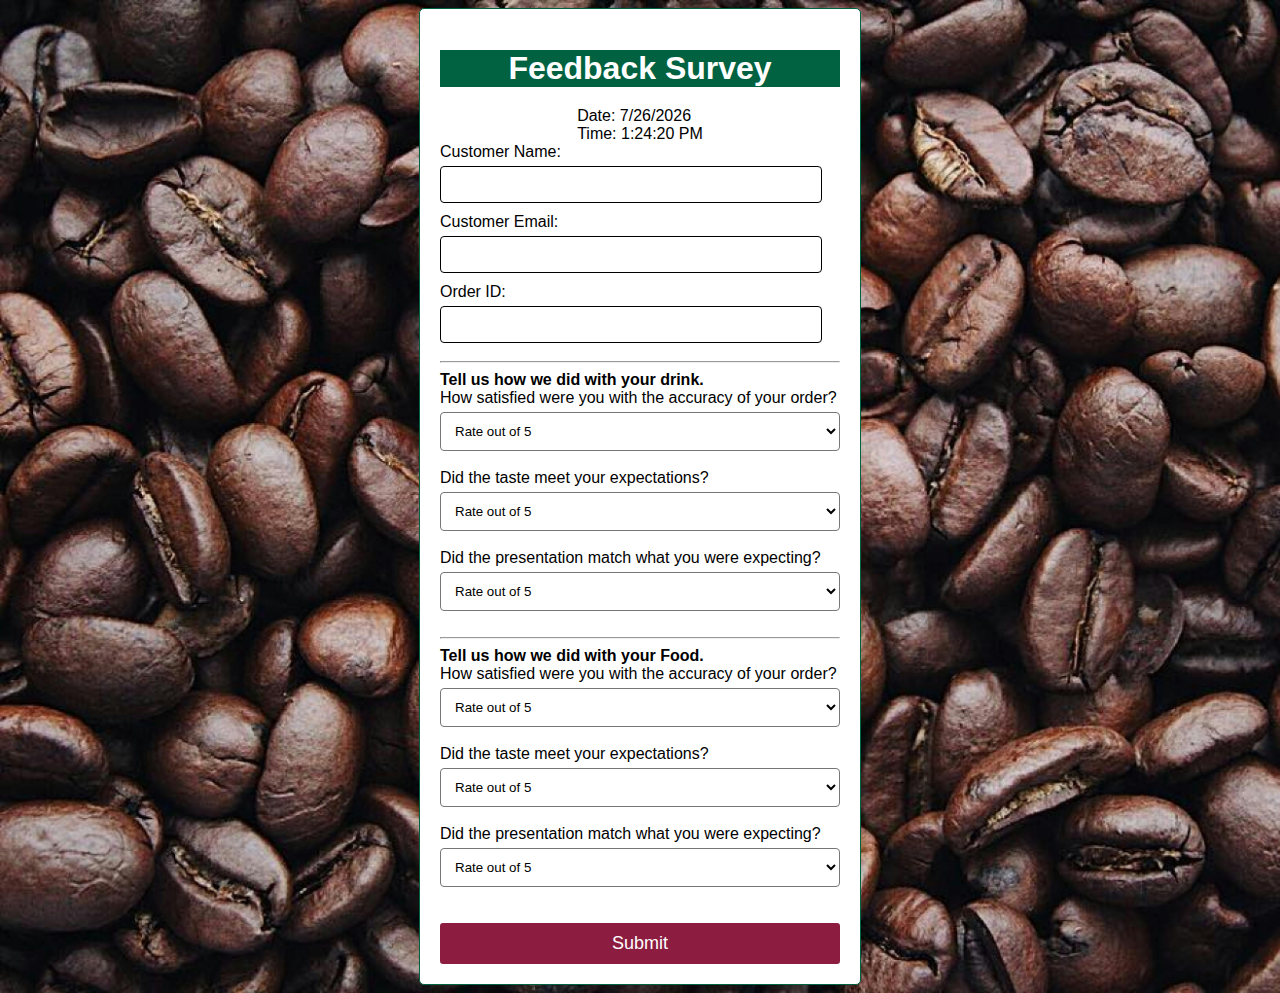
<file: index.html>
<!DOCTYPE html>
<html lang="en">
<head>
    <meta charset="UTF-8">
    <meta name="viewport" content="width=device-width, initial-scale=1.0">
    <link rel="stylesheet" href="index.css">
    <title>Feedback Survey</title>
    <script src="date_time.js" defer></script>
    <script src="fields.js" defer></script>
    <script src="sheets.js"></script>
    <script src="https://ajax.googleapis.com/ajax/libs/jquery/3.7.1/jquery.min.js"></script>
    
</head>

<body>
<!--https://script.google.com/macros/s/AKfycbz8ecqpZXDSbMBqYReZma2nIUN7yKasYz9c_FEgZrqDVcGGspFSL5vadyMQDNm9oELB/exec-->
  <div class="container">
    <h1>Feedback Survey</h1>
    <div id="dateTimeToday">""<br /></div>
    <form 
      action="https://api.sheetmonkey.io/form/mHTGvyAqXciVdE4ANB51A8"
      method="POST"
      name="EasyCritic"
    >
      <div>
      <label for="customerName">Customer Name:</label>
      <input type="text" id="customerName" name="customerName" required>

      <label for="customerEmail">Customer Email:</label>
      <input type="email" id="customerEmail" name="customerEmail" required> 
      
      <label for="orderID">Order ID:</label>
      <input type="text" id="orderID" name="orderID" required>
      </div>

      <!--DRINK-->
      
      <hr>
      <b>Tell us how we did with your drink.</b>
        <label for="accuracyDrink">How satisfied were you with the accuracy of your order?</label>
        <select id="accuracyDrink" name="accuracyDrink">
          <option selected="selected" value="">Rate out of 5</option>
          <option value="1">1</option>
          <option value="2">2</option>
          <option value="3">3</option>
          <option value="4">4</option>
          <option value="5">5</option>
        </select>
        <br><br>

        <label for="tasteDrink">Did the taste meet your expectations?</label>
        <select id="tasteDrink" name="tasteDrink">
          <option selected="selected" value="">Rate out of 5</option>
          <option value="1">1</option>
          <option value="2">2</option>
          <option value="3">3</option>
          <option value="4">4</option>
          <option value="5">5</option>
        </select>
        <br><br>

        <label for="presentationDrink">Did the presentation match what you were expecting?</label>
        <select id="presentationDrink" name="presentationDrink">
          <option selected="selected" value="">Rate out of 5</option>
          <option value="1">1</option>
          <option value="2">2</option>
          <option value="3">3</option>
          <option value="4">4</option>
          <option value="5">5</option>
        </select>
        <br><br>

        <!--FOOD-->
        <hr>
        <b>Tell us how we did with your Food.</b>
        <label for="accuracyFood">How satisfied were you with the accuracy of your order?</label>
        <select id="accuracyFood" name="accuracyFood">
          <option selected="selected" value="">Rate out of 5</option>
          <option value="1">1</option>
          <option value="2">2</option>
          <option value="3">3</option>
          <option value="4">4</option>
          <option value="5">5</option>
        </select>
        <br><br>

        <label for="tasteFood">Did the taste meet your expectations?</label>
        <select id="tasteFood" name="tasteFood">
          <option selected="selected" value="">Rate out of 5</option>
          <option value="1">1</option>
          <option value="2">2</option>
          <option value="3">3</option>
          <option value="4">4</option>
          <option value="5">5</option>
        </select>
        <br><br>

        <label for="presentationFood">Did the presentation match what you were expecting?</label>
        <select id="presentationFood" name="presentationFood">
          <option selected="selected" value="">Rate out of 5</option>
          <option value="1">1</option>
          <option value="2">2</option>
          <option value="3">3</option>
          <option value="4">4</option>
          <option value="5">5</option>
        </select>
        <br><br>

        
        <br>   
    <button type="submit">Submit</button>
    </form>

  </div>
    

</body>
</file>
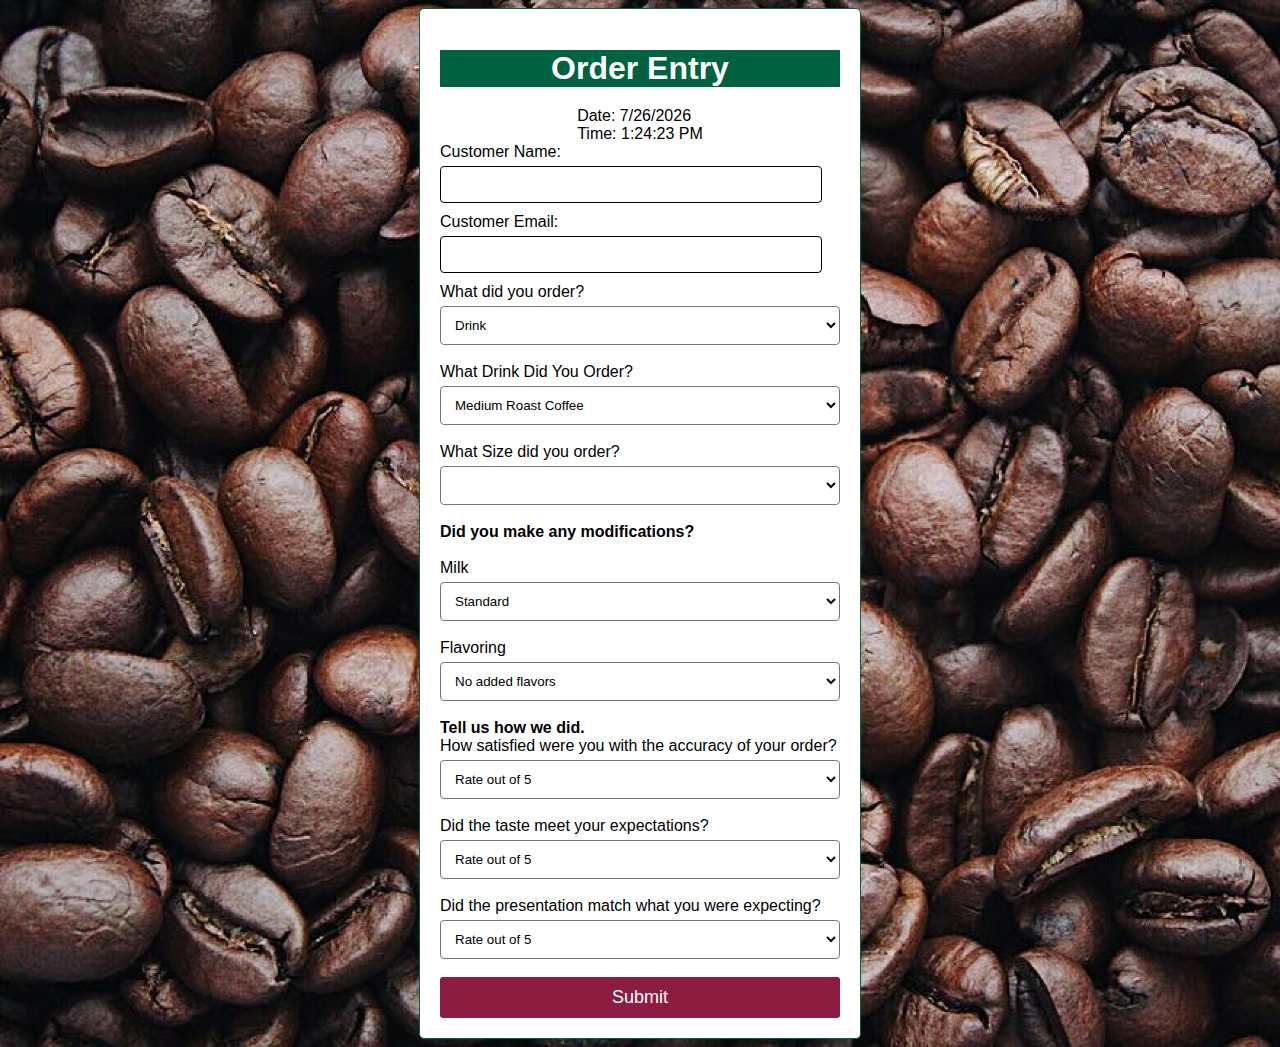
<file: index copy.html>
<!DOCTYPE html>
<html lang="en">
<head>
    <meta charset="UTF-8">
    <meta name="viewport" content="width=device-width, initial-scale=1.0">
    <link rel="stylesheet" href="index.css">
    <title>Order Entry</title>
    <script src="date_time.js" defer></script>
    <script src="fields.js" defer></script>
    <script src="sheets.js"></script>
    <script src="https://ajax.googleapis.com/ajax/libs/jquery/3.7.1/jquery.min.js"></script>
    
</head>

<body>

  <div class="container">
    <h1>Order Entry</h1>
    <div id="dateTimeToday">""<br /></div>
    <form 
      method="POST" 
      action="https://script.google.com/macros/s/AKfycbyptX_9Xswjq8Tfh2cLi9Q7W2ZKyAj4nzOu10IwBgetbO-fKQc1fHjqOSyHv2A_R8iI/exec"
      name="EasyCritic"
    >

    <label for="customerName">Customer Name:</label>
    <input type="text" id="customerName" name="customerName" required>

    <label for="customerEmail">Customer Email:</label>
    <input type="email" id="customerEmail" name="customerEmail" required>  

    <br> 
    <!--Order Data Submission goes here-->
    <label for="category">What did you order?</label>
    <select id="category" name="category">
        <option value="drink">Drink</option>
        <option value="food">Food</option>
    </select>
    <br><br>
    <div id="drinkFields">
        <label for="drinkName">What Drink Did You Order?</label>
        <select id="drinkName" name="drinkName">
          <option value="Medium Roast">Medium Roast Coffee</option>
          <option value="Blonde Roast">Blonde Roast Coffee</option>
          <option value="Dark Roast">Dark Roast Coffee</option>
          <option value="Latte">Latte</option>
          <option value="Flat White">Flat White</option>
          <option value="Brown Sugar Shaken Espresso">Brown Sugar Shaken Espresso</option>
          <option value="Cold Brew">Cold Brew</option>
          <option value="Nitro Cold Brew">Nitro Cold Brew</option>
          <option value="Strawberry Acai">Strawberry Acai Refresher</option>
          <option value="Pink Drink">Pink Drink</option>
        </select>
        <br><br>
        <label for="size">What Size did you order?</label>
        <select id="size" name="size">
          <option value=""></option>
          <option value="Short">Short</option>
          <option value="Tall">Tall</option>
          <option value="Grande">Grande</option>
          <option value="Venti">Venti</option>
          <option value="Trenta">Trenta</option>
        </select>
        <br><br>
        <b>Did you make any modifications?</b>
        <br><br>
        <label for="milk">Milk</label>
        <select id="milk" name="milk">
          <option selected="selected" value="">Standard</option>
          <option value="Half & Half">Cream</option>
          <option value="2%">2% Milk</option>
          <option value="Whole">Whole Milk</option>
          <option value="Oat">Oat Milk</option>
        </select>
        <br><br>
        <label for="flavoring">Flavoring</label>
        <select id="flavoring" name="flavoring">
          <option selected="selected" value="">No added flavors</option>
          <option value="Vanilla">Vanilla</option>
          <option value="Classic">Classic</option>
          <option value="Sugar Packets">Sugar Packets</option>
        </select>
        <br><br>
        
  
    </div>
    <div id="foodFields" style="display:none;">
        <label for="foodName">Food Name:</label>
        <select id="foodName" name="foodName">
          <option value="Plain Bagel">Plain Bagel</option>
          <option value="Everything Bagel">Everything Bagel</option>
          <option value="Chocolate Croissant">Chocalate Croissant</option>
          <option value="Bacon Gouda Sandwich">Bacon Gouda Sandwich</option>
        </select>
        <br><br>
    </div>
    <b>Tell us how we did.</b>
        <label for="accuracy">How satisfied were you with the accuracy of your order?</label>
        <select id="accuracy" name="accuracy">
          <option selected="selected" value="">Rate out of 5</option>
          <option value="1">1</option>
          <option value="2">2</option>
          <option value="3">3</option>
          <option value="4">4</option>
          <option value="5">5</option>
        </select>
        <br><br>

        <label for="taste">Did the taste meet your expectations?</label>
        <select id="taste" name="taste">
          <option selected="selected" value="">Rate out of 5</option>
          <option value="1">1</option>
          <option value="2">2</option>
          <option value="3">3</option>
          <option value="4">4</option>
          <option value="5">5</option>
        </select>
        <br><br>

        <label for="presentation">Did the presentation match what you were expecting?</label>
        <select id="presentation" name="presentation">
          <option selected="selected" value="">Rate out of 5</option>
          <option value="1">1</option>
          <option value="2">2</option>
          <option value="3">3</option>
          <option value="4">4</option>
          <option value="5">5</option>
        </select>
        <br><br>
  
    <button type="submit">Submit</button>
    </form>

  </div>
    

</body>
</file>
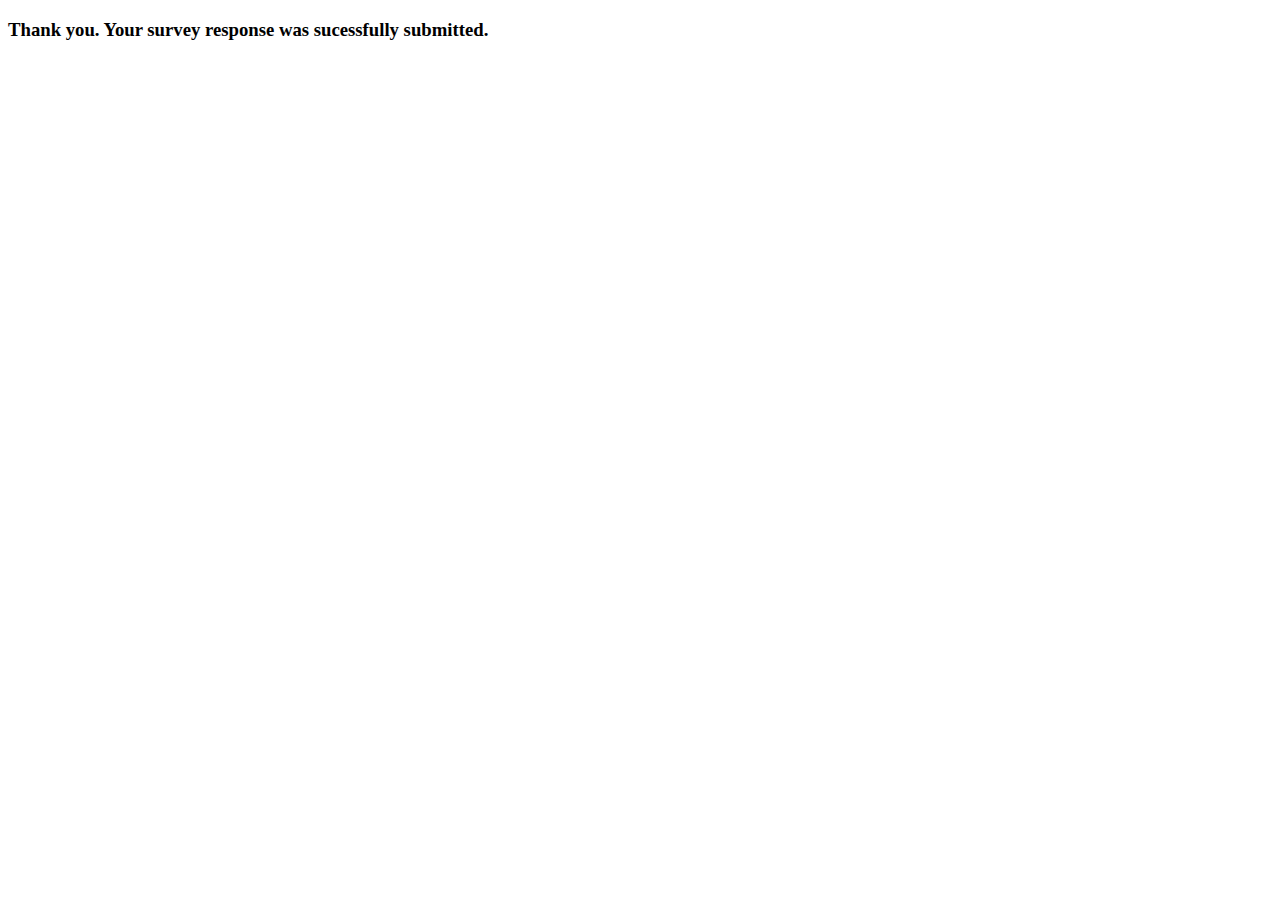
<file: submission.html>
<!DOCTYPE html>
<html lang="en">
    <head>
        <title>Sucessful Submission</title>
    </head>
    <body>
        <h3>Thank you. Your survey response was sucessfully submitted.</h3>
    </body>
</html>
</file>
<file: index.css>
body {
    background-color: #006241; /* Background color for the body */
    font-family: Arial, sans-serif; /* Default font family */
    background-image: url("beans.jpg");
    background-size: cover;
}

.container {
    max-width: 400px;
    margin: 0 auto;
    padding: 20px;
    border: 1px solid #006241;
    border-radius: 5px;
    background-color: #ffffff; /* Background color for the container */
}

h1 {
    text-align: center;
    background-color: #006241;
    color: #ffffff; /* Header color matching Arizona State University */
    margin-bottom: 20px; /* Add some bottom margin to the header */
}

label {
    display: block;
    margin-bottom: 5px;
    
}

input {
    width: 90%;
    padding: 10px;
    margin-bottom: 10px;
    border: 1px solid black;
    border-radius: 4px;
}





fieldset {
    border: none; /* Remove the fieldset border */
}

legend {
    font-weight: bold; /* Make the legend text bold */
}

button[type="submit"] {
    width: 100%;
    padding: 10px;
    font-size: 18px;
    background-color: #8c1d40; /* Button background color matching Arizona State University */
    color: #fff;
    border: none;
    border-radius: 3px;
    cursor: pointer;
    transition: background-color 0.3s;
}

button[type="submit"]:hover {
    background-color: #6a1328; /* Darker shade on hover */
}

#dateTimeToday {
    display: flex;
    align-items: center;
    justify-content: center;
}

/*Drop Down Menu*/
select{
    background-color: white;
    width: 100%;
    padding: 10px;
    border-radius: 4px;
}
</file>
